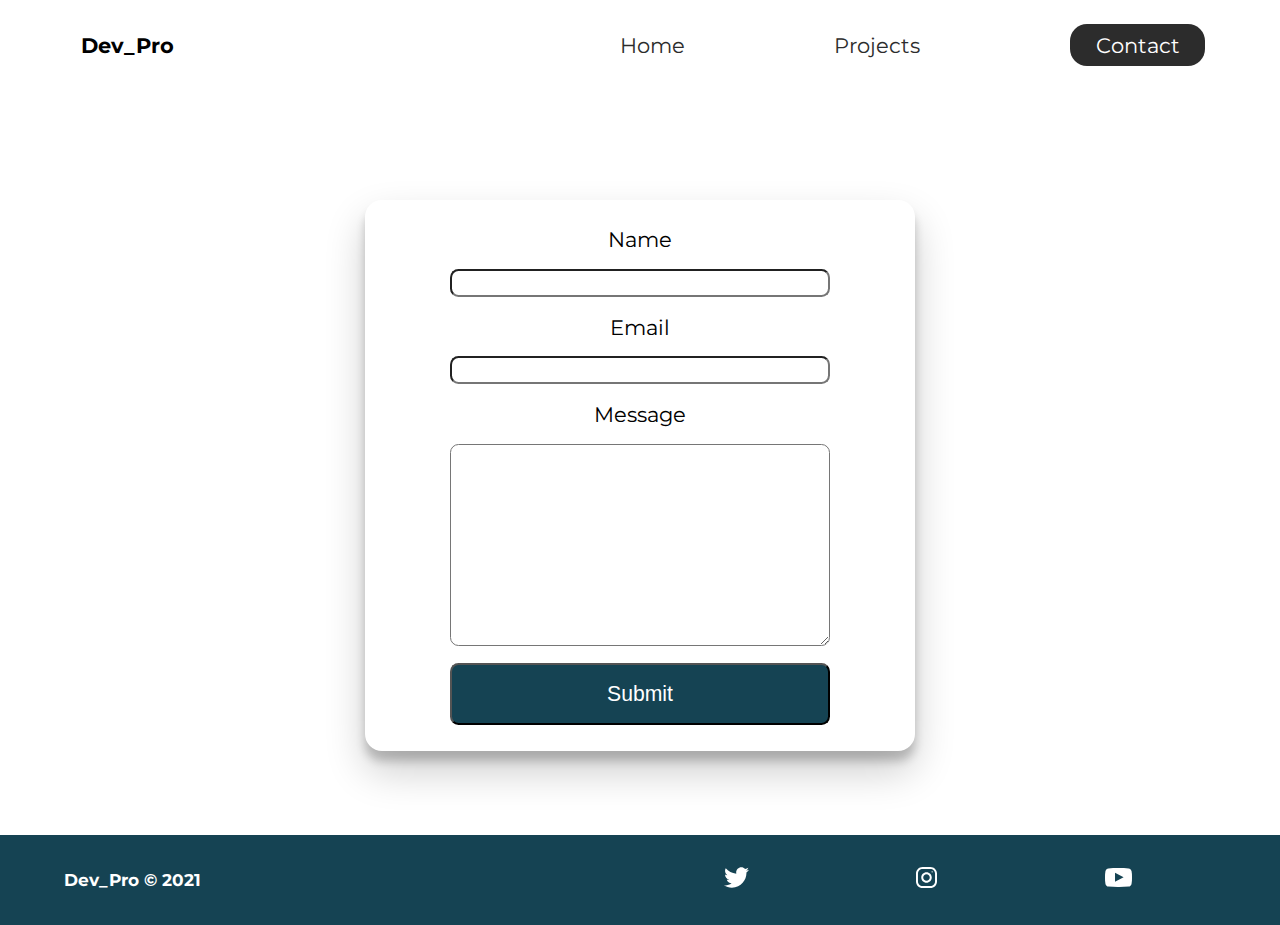
<file: contact.html>
<!DOCTYPE html>
<html lang="en">
  <head>
    <meta charset="UTF-8" />
    <meta name="viewport" content="width=device-width, initial-scale=1.0" />
    <meta http-equiv="X-UA-Compatible" content="ie=edge" />
    <meta
      name="description"
      content="Dev_Pro is a front end web developer who specializes in html,css"
    />
    <meta name="robots" content="index, follow" />
    <link
      href="https://fonts.googleapis.com/css?family=Montserrat:400,500&display=swap"
      rel="stylesheet"
    />
    <link rel="stylesheet" href="/styles/styles.css"/>
    <title>Dev_Pro | Web Developer</title>
  </head>
  <body>
    <header class="main-head">
      <nav>
        <div class="logo">
          <h1>Dev_Pro</h1>
        </div>
        <ul>
          <li><a href="index.html">Home</a></li>
          <li><a href="projects.html">Projects</a></li>
          <li><a class="active" href="contact.html">Contact</a></li>
        </ul>
      </nav>
    </header>
    <section class="form-section">
      <form>
        <label for="name">Name</label>
        <input type="text" id="name" name="name" required />
        <label for="email">Email</label>
        <input type="email" id="email" name="email" required />
        <label for="message">Message</label>
        <textarea name="message" id="message" cols="30" rows="10"></textarea>
        <button type="submit">Submit</button>
      </form>
    </section>
    <footer>
      <h4>Dev_Pro &copy; 2021</h4>
      <ul>
        <li>
          <a href="#"><img src="icons/twitter 1.svg" alt="twitter-social"/></a>
        </li>
        <li>
          <a href="#"
            ><img src="icons/instagram 1.svg" alt="instagram-social"
          /></a>
        </li>
        <li>
          <a href="#"
            ><img src="icons/youtube-symbol 1.svg" alt="youtube-social"
          /></a>
        </li>
      </ul>
    </footer>
  </body>
</html>
</file>
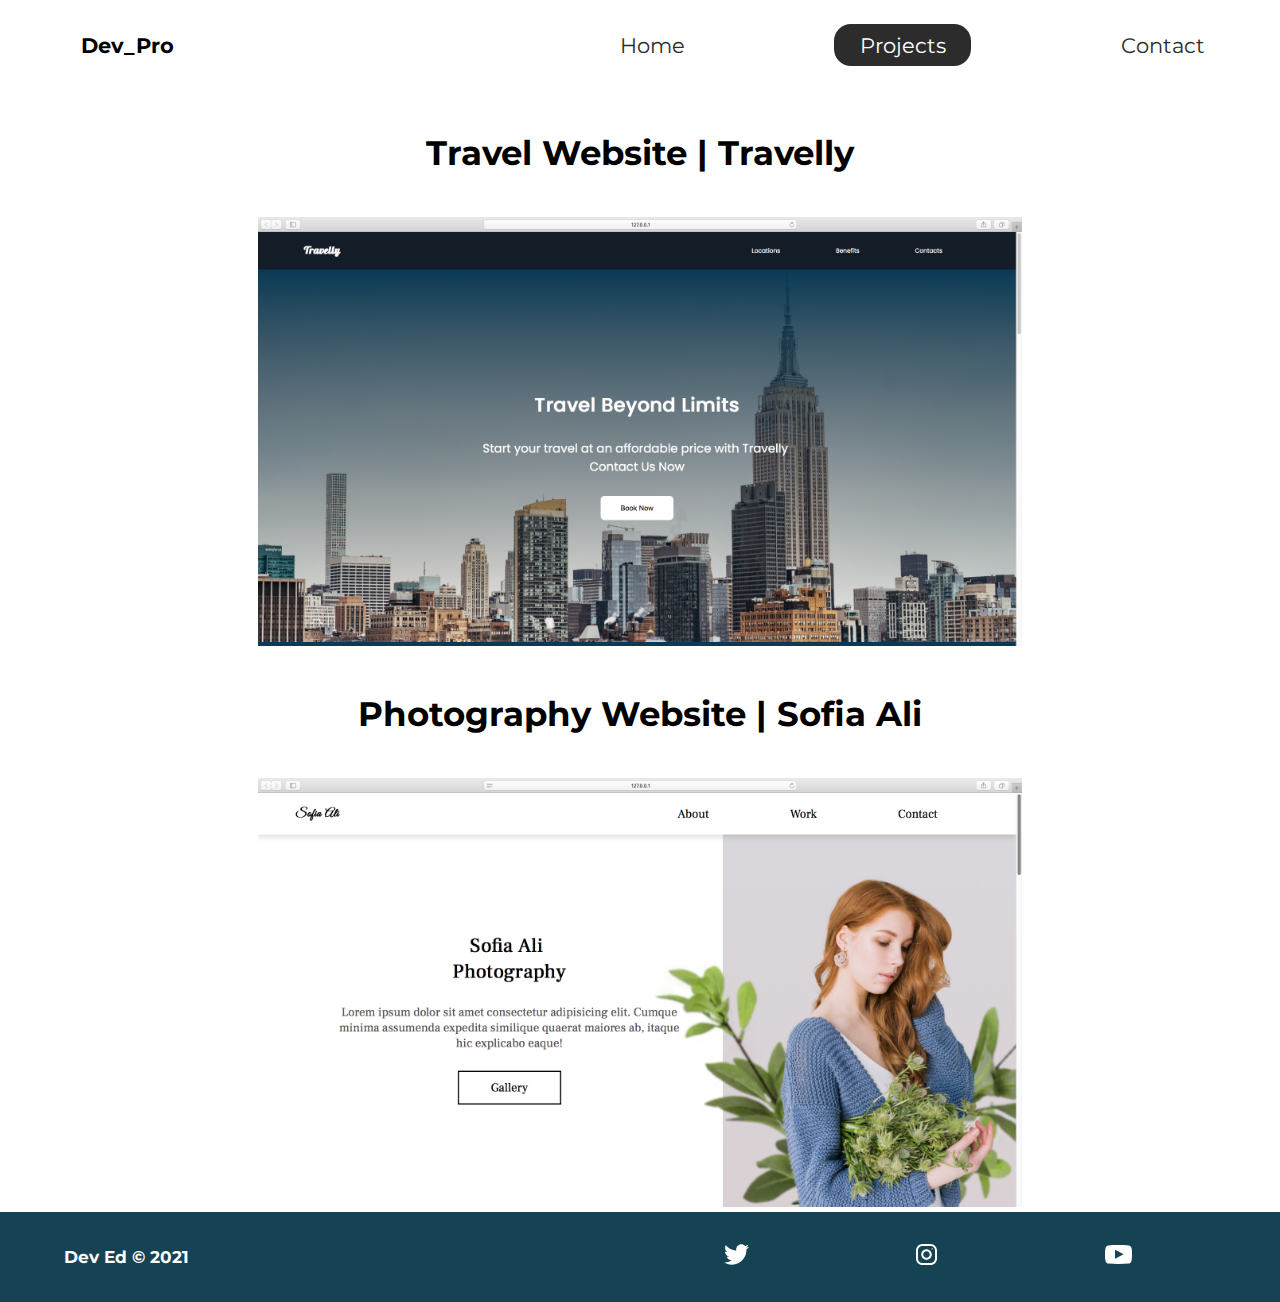
<file: projects.html>
<!DOCTYPE html>
<html lang="en">
  <head>
    <meta charset="UTF-8" />
    <meta name="viewport" content="width=device-width, initial-scale=1.0" />
    <meta http-equiv="X-UA-Compatible" content="ie=edge" />
    <meta
      name="description"
      content="Dev_Pro is a front end web developer who specializes in html,css"
    />
    <meta name="robots" content="index, follow" />
    <link
      href="https://fonts.googleapis.com/css?family=Montserrat:400,500&display=swap"
      rel="stylesheet"
    />
    <link rel="stylesheet" href="/styles/styles.css" />
    <title>Dev_Pro | Web Developer</title>
  </head>
  <body>
    <header class="main-head">
      <nav>
        <div class="logo">
          <!-- <img src="" alt="logo" /> -->
          <h1>Dev_Pro</h1>
        </div>
        <ul>
          <li><a href="index.html">Home</a></li>
          <li><a class="active" href="projects.html">Projects</a></li>
          <li><a href="contact.html">Contact</a></li>
        </ul>
      </nav>
    </header>

    <section class="projects">

      <div class="project1">
        <h2>Travel Website | Travelly</h2>
        <a href="#">
          <img src="/img/Travel Site.png" alt=""/>
        </a>
      </div>

      <div class="project2">
        <h2>Photography Website | Sofia Ali</h2>
        <a href="#">
          <img src="/img/Photography Site.png">
        </a>
      </div>

    </section>


    <footer>
      <h4>Dev Ed &copy; 2021</h4>
      <ul>
        <li>
          <a href="#"><img src="icons/twitter 1.svg" alt="twitter-social"/></a>
        </li>
        <li>
          <a href="#"
            ><img src="icons/instagram 1.svg" alt="instagram-social"
          /></a>
        </li>
        <li>
          <a href="#"
            ><img src="icons/youtube-symbol 1.svg" alt="youtube-social"
          /></a>
        </li>
      </ul>
    </footer>
  </body>
</html>
</file>
<file: styles/styles.css>
/* Global Styles */
* {
  padding: 0;
  margin: 0;
  -webkit-box-sizing: border-box;
          box-sizing: border-box;
}

html {
  font-size: 62.5%;
  /* 1rem = 1px */
  scroll-behavior: smooth;
}

body {
  font-family: "Montserrat", sans-serif;
}

h1 {
  font-size: 2.5rem;
}

li,
button,
label,
input,
p,
a {
  font-size: 2.5rem;
}

h2 {
  font-size: 4rem;
}

h3 {
  font-size: 2.5rem;
}

h4,
h5 {
  font-size: 2rem;
}

ul {
  list-style: none;
}

a {
  text-decoration: none;
  color: #2c2c2c;
}

.main-head {
  width: 95%;
  margin: 0 0 0 auto;
}

nav {
  display: -webkit-box;
  display: -ms-flexbox;
  display: flex;
  -webkit-box-pack: justify;
      -ms-flex-pack: justify;
          justify-content: space-between;
  -webkit-box-align: center;
      -ms-flex-align: center;
          align-items: center;
  -webkit-box-orient: horizontal;
  -webkit-box-direction: normal;
      -ms-flex-direction: row;
          flex-direction: row;
  min-height: 10vh;
  width: 60%;
  -ms-flex-wrap: wrap;
      flex-wrap: wrap;
}

nav .logo {
  display: -webkit-box;
  display: -ms-flexbox;
  display: flex;
  -webkit-box-pack: start;
      -ms-flex-pack: start;
          justify-content: flex-start;
  -webkit-box-align: center;
      -ms-flex-align: center;
          align-items: center;
  -webkit-box-orient: horizontal;
  -webkit-box-direction: normal;
      -ms-flex-direction: row;
          flex-direction: row;
  -webkit-box-flex: 1;
      -ms-flex: 1 1 10rem;
          flex: 1 1 10rem;
}

nav .logo h1 {
  margin: 2rem;
}

nav ul {
  display: -webkit-box;
  display: -ms-flexbox;
  display: flex;
  -ms-flex-pack: distribute;
      justify-content: space-around;
  -webkit-box-align: center;
      -ms-flex-align: center;
          align-items: center;
  -webkit-box-orient: horizontal;
  -webkit-box-direction: normal;
      -ms-flex-direction: row;
          flex-direction: row;
  -webkit-box-flex: 1;
      -ms-flex: 1 1 40rem;
          flex: 1 1 40rem;
}

.intro {
  min-height: 90vh;
  width: 90%;
  margin: auto;
  -ms-flex-wrap: wrap;
      flex-wrap: wrap;
  display: -webkit-box;
  display: -ms-flexbox;
  display: flex;
  -webkit-box-pack: justify;
      -ms-flex-pack: justify;
          justify-content: space-between;
  -webkit-box-align: center;
      -ms-flex-align: center;
          align-items: center;
  -webkit-box-orient: horizontal;
  -webkit-box-direction: normal;
      -ms-flex-direction: row;
          flex-direction: row;
}

.intro h2 {
  font-size: 8rem;
  padding-top: 2rem;
  background: -webkit-gradient(linear, left top, right top, from(#38d39f), to(#38a4d3));
  background: linear-gradient(left, #38d39f, #38a4d3);
  background-clip: text;
  -webkit-background-clip: text;
  -webkit-text-fill-color: transparent;
  display: inline-block;
}

.intro h3 {
  font-size: 6rem;
  padding: 2rem 0rem;
}

.intro p {
  padding-top: 2rem;
  color: #2c2c2c;
}

.splash {
  position: absolute;
  top: 0%;
  right: 0%;
  height: 100%;
  z-index: -1;
}

.intro-social {
  margin-top: 4rem;
}

.intro-social a {
  margin-right: 5rem;
}

.active {
  background: #2c2c2c;
  color: white;
  padding: 1rem 3rem;
  border-radius: 2rem;
}

.intro-text,
.intro-images {
  -webkit-box-flex: 1;
      -ms-flex: 1 1 40rem;
          flex: 1 1 40rem;
}

#plant-left {
  -webkit-animation: plant 1.5s ease infinite alternate;
          animation: plant 1.5s ease infinite alternate;
}

#plant-right {
  -webkit-animation: plant 1.5s ease infinite alternate 0.5s;
          animation: plant 1.5s ease infinite alternate 0.5s;
}

#me {
  -webkit-animation: me 1s ease infinite alternate;
          animation: me 1s ease infinite alternate;
  -webkit-transform-origin: bottom;
          transform-origin: bottom;
}

#clock-arrow {
  -webkit-animation: clock 1.5s infinite linear;
          animation: clock 1.5s infinite linear;
  transform-box: fill-box;
  -webkit-transform-origin: bottom;
          transform-origin: bottom;
}

@-webkit-keyframes me {
  from {
    -webkit-transform: rotateZ(-5deg);
            transform: rotateZ(-5deg);
  }
  to {
    -webkit-transform: rotateZ(5deg);
            transform: rotateZ(5deg);
  }
}

@keyframes me {
  from {
    -webkit-transform: rotateZ(-5deg);
            transform: rotateZ(-5deg);
  }
  to {
    -webkit-transform: rotateZ(5deg);
            transform: rotateZ(5deg);
  }
}

@-webkit-keyframes plant {
  from {
    -webkit-transform: translateY(0%);
            transform: translateY(0%);
  }
  to {
    -webkit-transform: translateY(-30%);
            transform: translateY(-30%);
  }
}

@keyframes plant {
  from {
    -webkit-transform: translateY(0%);
            transform: translateY(0%);
  }
  to {
    -webkit-transform: translateY(-30%);
            transform: translateY(-30%);
  }
}

@-webkit-keyframes clock {
  from {
    -webkit-transform: rotateZ(0deg);
            transform: rotateZ(0deg);
  }
  to {
    -webkit-transform: rotateZ(360deg);
            transform: rotateZ(360deg);
  }
}

@keyframes clock {
  from {
    -webkit-transform: rotateZ(0deg);
            transform: rotateZ(0deg);
  }
  to {
    -webkit-transform: rotateZ(360deg);
            transform: rotateZ(360deg);
  }
}

.projects {
  width: 90%;
  margin: auto;
  min-height: 90vh;
  display: -webkit-box;
  display: -ms-flexbox;
  display: flex;
  -webkit-box-pack: justify;
      -ms-flex-pack: justify;
          justify-content: space-between;
  -webkit-box-align: center;
      -ms-flex-align: center;
          align-items: center;
  -webkit-box-orient: horizontal;
  -webkit-box-direction: normal;
      -ms-flex-direction: row;
          flex-direction: row;
  text-align: center;
  -ms-flex-wrap: wrap;
      flex-wrap: wrap;
}

.projects h2 {
  margin: 5rem;
}

.projects img {
  width: 90rem;
}

.project1,
.project2 {
  -webkit-box-flex: 1;
      -ms-flex: 1 1 40rem;
          flex: 1 1 40rem;
}

.form-section {
  min-height: 80vh;
  display: -webkit-box;
  display: -ms-flexbox;
  display: flex;
  -webkit-box-pack: center;
      -ms-flex-pack: center;
          justify-content: center;
  -webkit-box-align: center;
      -ms-flex-align: center;
          align-items: center;
  -webkit-box-orient: horizontal;
  -webkit-box-direction: normal;
      -ms-flex-direction: row;
          flex-direction: row;
  margin-top: 3rem;
}

.form-section form {
  padding: 3rem 10rem;
  -webkit-box-shadow: 0px 10px 10px rgba(0, 0, 0, 0.2), 0px 20px 40px rgba(0, 0, 0, 0.2);
          box-shadow: 0px 10px 10px rgba(0, 0, 0, 0.2), 0px 20px 40px rgba(0, 0, 0, 0.2);
  display: -webkit-box;
  display: -ms-flexbox;
  display: flex;
  -webkit-box-pack: center;
      -ms-flex-pack: center;
          justify-content: center;
  -webkit-box-align: center;
      -ms-flex-align: center;
          align-items: center;
  -webkit-box-orient: vertical;
  -webkit-box-direction: normal;
      -ms-flex-direction: column;
          flex-direction: column;
  border-radius: 2rem;
}

.form-section form input,
.form-section form textarea,
.form-section form button {
  width: 100%;
  border-radius: 1rem;
}

.form-section form input,
.form-section form textarea {
  margin: 2rem;
}

.form-section form input:focus,
.form-section form textarea:focus {
  outline: 2px solid black;
}

.form-section form textarea {
  font-family: "Montserrat", sans-serif;
  font-size: 2rem;
}

.form-section form button {
  padding: 2rem;
  background: #154353;
  color: white;
  cursor: pointer;
}

.form-section form button:focus {
  background: #33696b;
}

footer {
  background: #154353;
  color: white;
  min-height: 10vh;
  padding: 0% 5%;
  display: -webkit-box;
  display: -ms-flexbox;
  display: flex;
  -webkit-box-pack: start;
      -ms-flex-pack: start;
          justify-content: flex-start;
  -webkit-box-align: center;
      -ms-flex-align: center;
          align-items: center;
  -webkit-box-orient: horizontal;
  -webkit-box-direction: normal;
      -ms-flex-direction: row;
          flex-direction: row;
}

footer ul {
  -webkit-box-flex: 1;
      -ms-flex: 1 1 40rem;
          flex: 1 1 40rem;
  display: -webkit-box;
  display: -ms-flexbox;
  display: flex;
  -ms-flex-pack: distribute;
      justify-content: space-around;
  -webkit-box-align: center;
      -ms-flex-align: center;
          align-items: center;
  -webkit-box-orient: horizontal;
  -webkit-box-direction: normal;
      -ms-flex-direction: row;
          flex-direction: row;
}

footer h4 {
  -webkit-box-flex: 1;
      -ms-flex: 1 1 40rem;
          flex: 1 1 40rem;
}

@media screen and (max-width: 1332px) {
  html {
    font-size: 53%;
  }
  .splash {
    display: none;
  }
  svg {
    width: 80%;
  }
  nav {
    width: 100%;
  }
}

@media screen and (max-width: 754px) {
  html {
    font-size: 45%;
  }
  svg {
    height: 60%;
  }
  .main-head {
    width: 100%;
  }
  nav .logo {
    display: -webkit-box;
    display: -ms-flexbox;
    display: flex;
    -webkit-box-pack: center;
        -ms-flex-pack: center;
            justify-content: center;
    -webkit-box-align: center;
        -ms-flex-align: center;
            align-items: center;
    -webkit-box-orient: vertical;
    -webkit-box-direction: normal;
        -ms-flex-direction: column;
            flex-direction: column;
    -webkit-box-flex: 1;
        -ms-flex: 1 1 20rem;
            flex: 1 1 20rem;
    margin-top: 2rem;
  }
  nav ul {
    -webkit-box-flex: 1;
        -ms-flex: 1 1 60rem;
            flex: 1 1 60rem;
    margin: 2rem 0rem;
  }
  .intro-text {
    margin-top: 5rem;
    text-align: center;
  }
  .intro-images {
    text-align: center;
  }
  .intro-social {
    display: -webkit-box;
    display: -ms-flexbox;
    display: flex;
    -webkit-box-pack: center;
        -ms-flex-pack: center;
            justify-content: center;
    -webkit-box-align: center;
        -ms-flex-align: center;
            align-items: center;
    -webkit-box-orient: horizontal;
    -webkit-box-direction: normal;
        -ms-flex-direction: row;
            flex-direction: row;
  }
  .intro-social a {
    margin: 2rem;
  }
  .project1,
  .project2 {
    -webkit-box-flex: 1;
        -ms-flex: 1 1 50rem;
            flex: 1 1 50rem;
  }
  .project1 img,
  .project2 img {
    width: 100%;
  }
  form {
    width: 100%;
  }
  .intro-images,
  .projects {
    margin-bottom: 5rem;
  }
}
/*# sourceMappingURL=styles.css.map */
</file>
